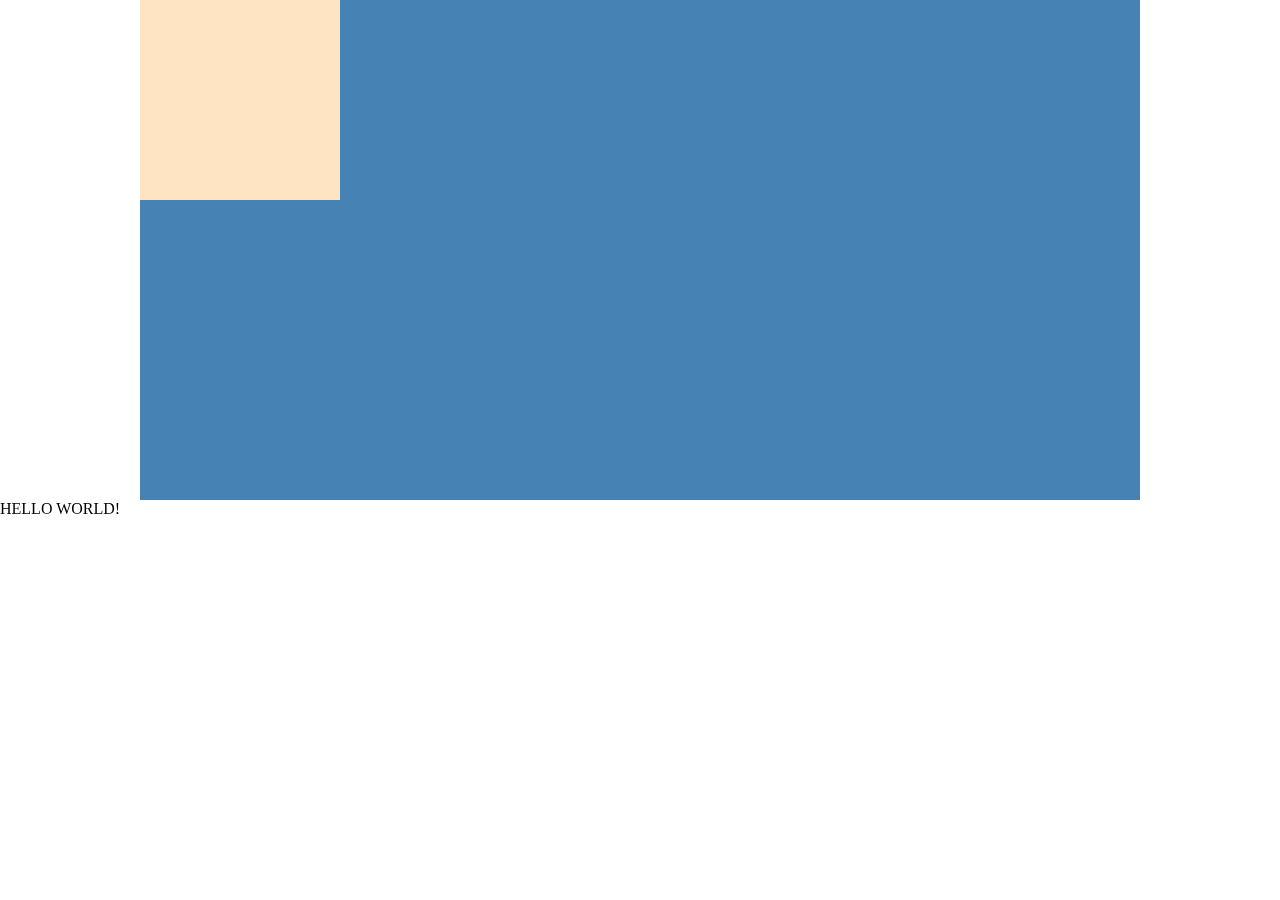
<file: week 2/lesson 2/index.html>
<!DOCTYPE html>
<html lang="en">

<head>
    <meta charset="UTF-8">
    <meta http-equiv="X-UA-Compatible" content="IE=edge">
    <meta name="viewport" content="width=\, initial-scale=1.0">
    <title>Document</title>
    <link rel="stylesheet" href="style.css">
    <link href="https://unpkg.com/aos@2.3.1/dist/aos.css" rel="stylesheet">
</head>

<body>
    <div data-aos="fade-left" class="conteiner ">
        <div class="block"></div>
    </div>
    <div data-aos="fade-left">HELLO WORLD!</div>

    <script src="https://unpkg.com/aos@2.3.1/dist/aos.js"></script>
    <script>

        AOS.init();
    </script>

</body>

</html>
</file>
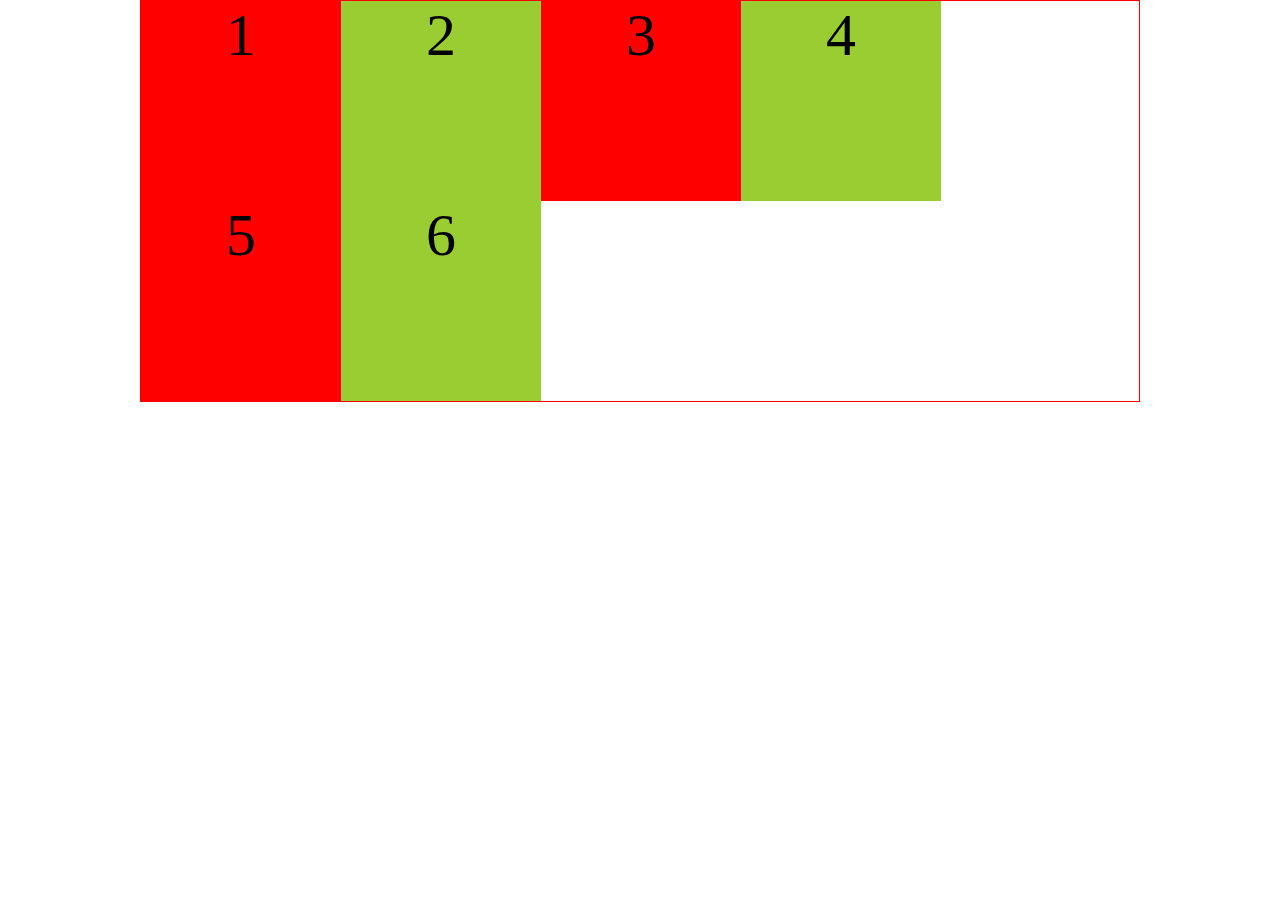
<file: week 2/lesson 3/index.html>
<!DOCTYPE html>
<html lang="en">

<head>
    <meta charset="UTF-8">
    <meta http-equiv="X-UA-Compatible" content="IE=edge">
    <meta name="viewport" content="width=device-width, initial-scale=1.0">
    <title>Document</title>
    <link rel="stylesheet" href="style.css">

</head>

<body>
    <!-- <div class="parent">
        15px
        <div class="child">
            30px
            <div class="child">
                60px
                <div class="child">
                    120px
                </div>
            </div>
        </div>
    </div> -->
    <!-- <div class="test">
        Hello
    </div> -->
    <!-- <div class="container">
        <div class="block1"></div>
        <div class="block2"></div>
        <div class="block3"></div>
    </div> -->
    <div class="container2">
        <div class="block">1</div>
        <div class="block">2</div>
        <div class="block">3</div>
        <div class="block">4</div>
        <div class="block">5</div>
        <div class="block">6</div>
    </div>
</body>

</html>
</file>
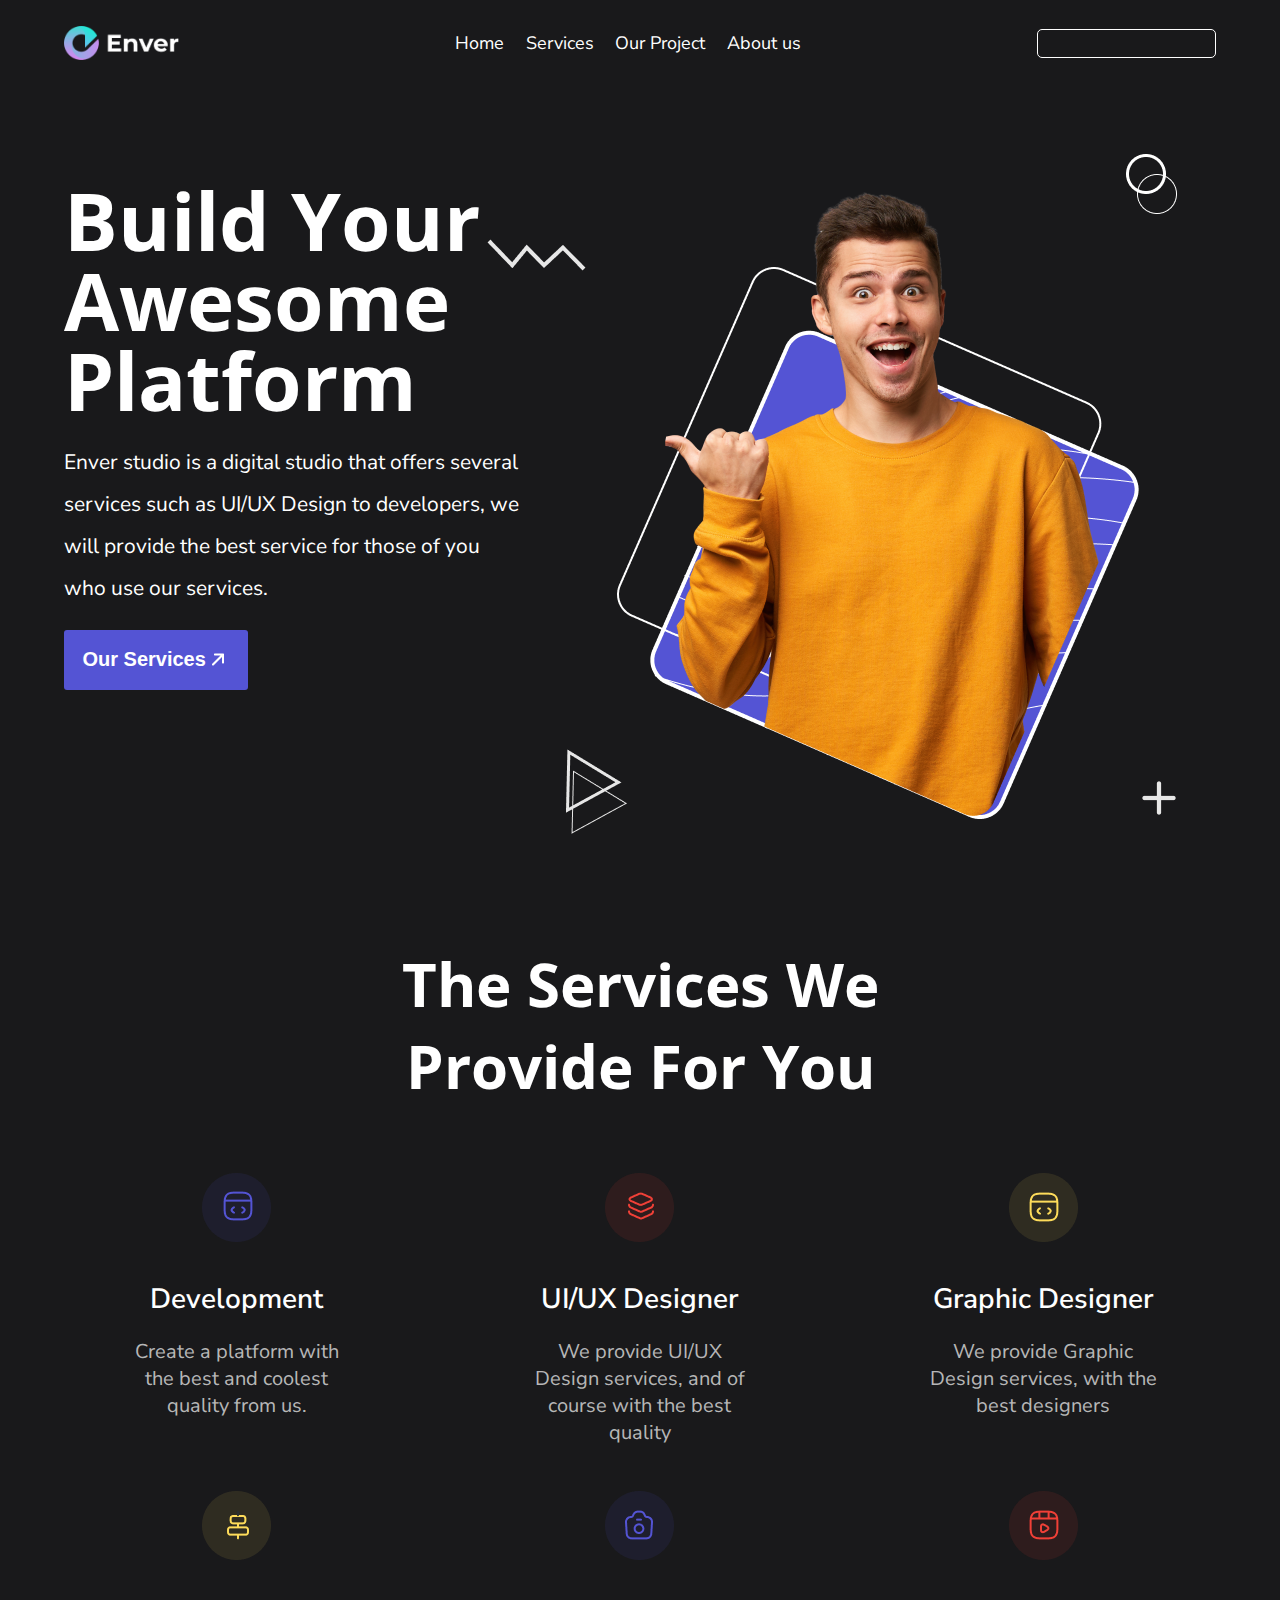
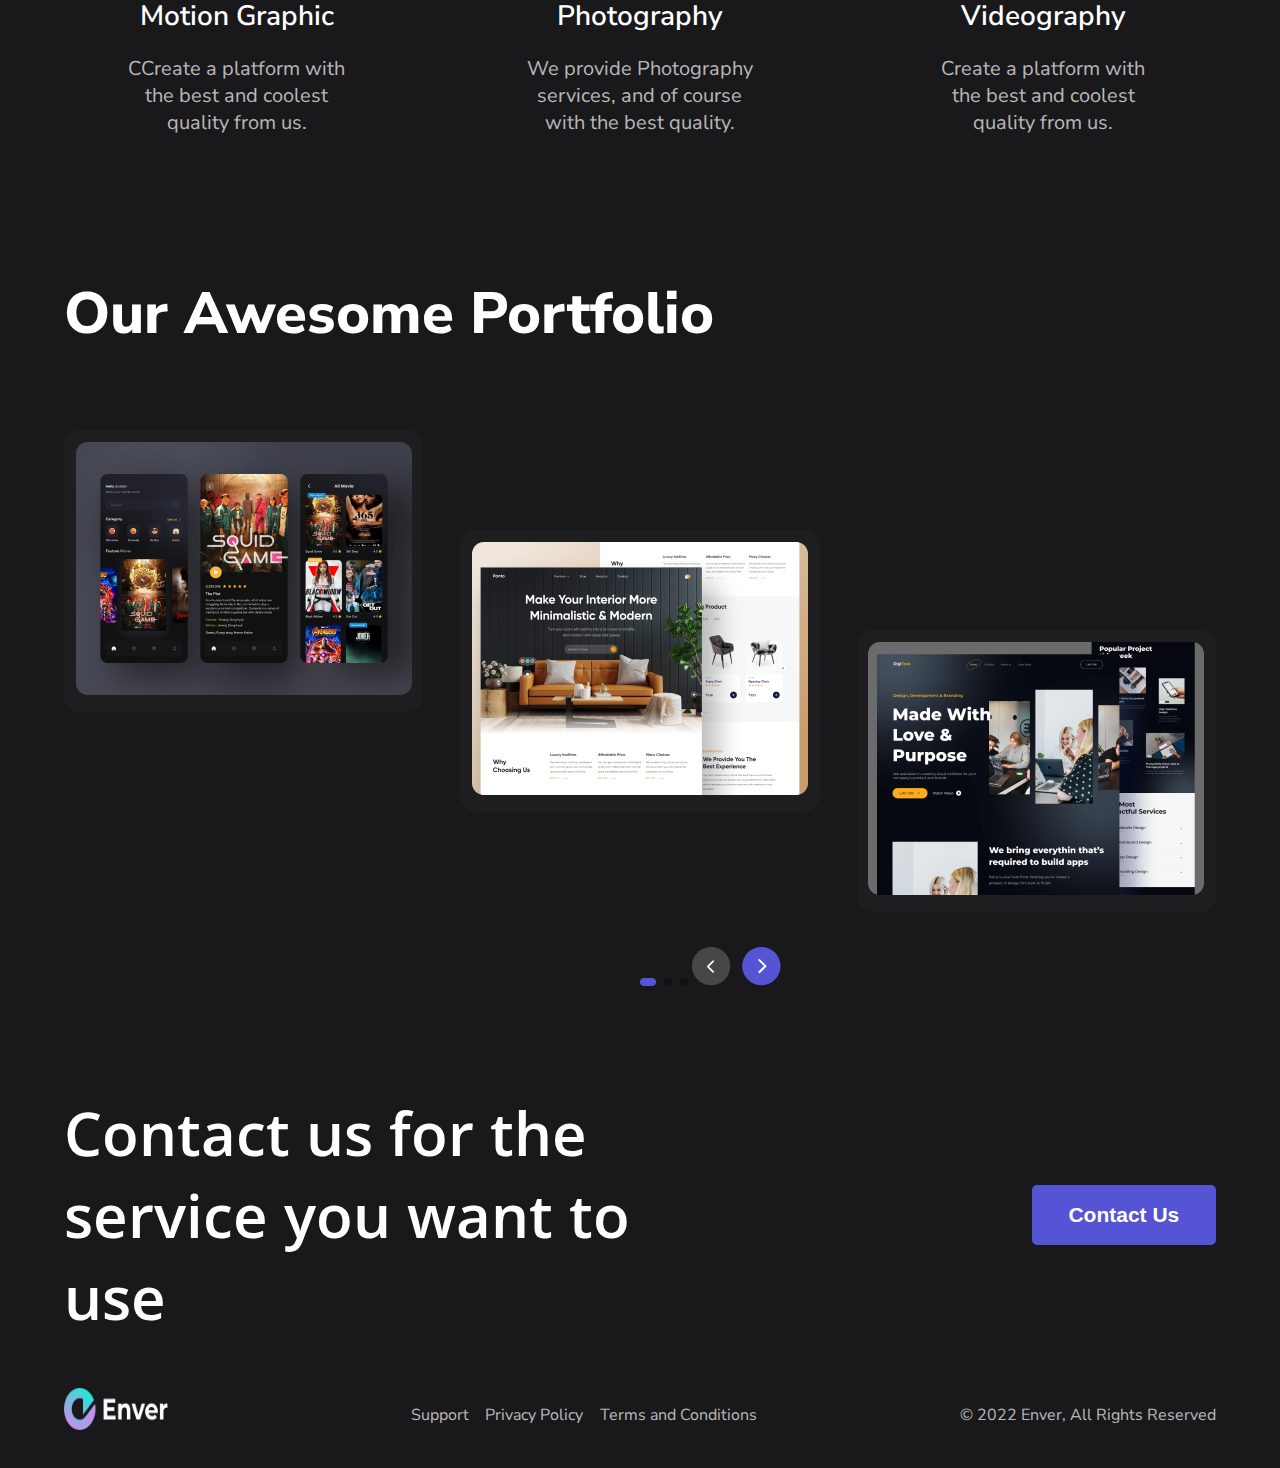
<file: week 2/lesson1/index.html>
<!DOCTYPE html>
<html lang="en">

<head>
    <meta charset="UTF-8">
    <meta http-equiv="X-UA-Compatible" content="IE=edge">
    <meta name="viewport" content="width=device-width, initial-scale=1.0">
    <title>Document</title>
    <link rel="preconnect" href="https://fonts.googleapis.com">
    <link rel="preconnect" href="https://fonts.gstatic.com" crossorigin>
    <link
        href="https://fonts.googleapis.com/css2?family=Nunito+Sans:wght@300;400;600;700;800&family=Open+Sans:wght@300;400;500;600;700;800&display=swap"
        rel="stylesheet">
    <link rel="stylesheet" href="style.css">
    <link rel="stylesheet" href="adaptive.css">
</head>

<body>
    <div class="conteiner">
        <!-- !burger menu start -->
        <div class="burger-menu">
            <div class="burger-menu__content">
                <img src="./images/cancel_btn.png" alt="+" class="burger-menu__btn_close">
                <input type="text" class="burger-menu__input">
                <ul class="burger-menu__list">
                    <li class="burger-menu__item">
                        <a href="#">services</a>
                    </li>
                </ul>
                <ul class="burger-menu__list">
                    <li class="burger-menu__item">
                        <a href="#">home</a>
                    </li>
                </ul>
                <ul class="burger-menu__list">
                    <li class="burger-menu__item">
                        <a href="#">our progekt</a>
                    </li>
                </ul>
                <ul class="burger-menu__list">
                    <li class="burger-menu__item">
                        <a href="#">about us</a>
                    </li>
                </ul>
            </div>
        </div>
        <!-- !burger menu end -->

        <!-- !navbar start -->
        <div class="navbar">
            <img src="./images/logo.png" alt="logo" class="navbar__logo">
            <ul class="navbar__list">
                <li class="list__item"> <a href="#">Home</a> </li>
                <li class="list__item"><a href="#">Services</a></li>
                <li class="list__item"><a href="#"> Our Project</a></li>
                <li class="list__item"><a href="#">About us</a></li>
            </ul>
            <input type="" class="navdar__input">
            <img src="./images/Sort.png" class="navbar__btn_burger" alt="">
        </div>
        <!-- ! nabar end -->

        <!--  header start -->

        <header>
            <div class="header__block_left">

                <h2 class="header__title_left">Build Your Awesome Platform</h2>
                <p class="header__desc_left">Enver studio is a digital studio that offers several services such as
                    UI/UX
                    Design to developers, we will provide the best service for those of you who use our services.
                </p>
                <button class="header__btn">
                    Our Services
                    <img class="btn_icon" src="./images/arrow-right-up.png" alt="arrow">
                </button>
            </div>
            <div class="header__block_right">
                <img src="./images/header_img.png" alt="header images" class="header__img">
                <img src="./images/vactor1.png" alt="vector1" class="vector" id="vector_1">
                <img src="./images/vector2.png" alt="vector2" class="vector" id="vector_2">
                <img src="./images/vector3.png" alt="vector3" class="vector" id="vector_3">
                <img src="./images/vector4.png" alt="vector4" class="vector" id="vector_4">

            </div>
        </header>
        <!--  header end -->
        <!-- ! srveses block start -->
        <div class="services">
            <h2 class="services__title_main"> The Services We Provide For You </h2>
            <ul class="services__list">
                <li class="services__item">
                    <img src="./images/Icon.png" alt="icon" class="services__icon">
                    <h4 class="services__title">Development</h4>
                    <p class="services__desc">Create a platform with the best and coolest quality from us.</p>
                </li>
                <li class="services__item">
                    <img src="./images/Icon (1).png" alt="icon1" class="services__icon">
                    <h4 class="services__title">UI/UX Designer</h4>
                    <p class="services__desc">We provide UI/UX Design services, and of course with the best quality</p>
                </li>
                <li class="services__item">
                    <img src="./images/Icon (2).png" alt="icon2" class="services__icon">
                    <h4 class="services__title">Graphic Designer</h4>
                    <p class="services__desc">We provide Graphic Design services, with the best designers</p>
                </li>
                <li class="services__item">
                    <img src="./images/Icon (3).png" alt="icon3" class="services__icon">
                    <h4 class="services__title">Motion Graphic</h4>
                    <p class="services__desc">CCreate a platform with the best and coolest quality from us.</p>
                </li>
                <li class="services__item">
                    <img src="./images/Icon (4).png" alt="icon4" class="services__icon">
                    <h4 class="services__title">Photography</h4>
                    <p class="services__desc">We provide Photography services, and of course with the best quality.</p>
                </li>
                <li class="services__item">
                    <img src="./images/Icon (5).png" alt="icon5" class="services__icon">
                    <h4 class="services__title">Videography</h4>
                    <p class="services__desc">Create a platform with the best and coolest quality from us.</p>
                </li>
            </ul>
        </div>

        <!-- ! srveses block end -->
        <!-- todo portfolio block start -->
        <div class="portfolio">
            <h4 class="portfolio__title">Our Awesome Portfolio</h4>
            <ul class="portfolio__list">
                <li class="portfolio__item">
                    <img src="./images/image 3.png" alt="foto1">
                </li>
                <li class="portfolio__item">
                    <img src="./images/image 2.png" alt="foto2">
                </li>
                <li class="portfolio__item">
                    <img src="./images/image 1.png" alt="foto3">
                </li>
            </ul>
            <img src="./images/padge.png" alt="listochek" class="portfolio__icon" />
            <img class="portfilio__icon_second" src="./images/Group 162493.png" alt="error">
        </div>
        <!-- todo portfolio block end -->
        <!-- info block start -->
        <div class="info-block">
            <h4 class="info-block__title">Contact us for the service you want to use</h4>
            <button class="info-block__btn"> Contact Us</button>
        </div>
        <!-- info block end -->
        <!-- !footer start -->
        <footer>
            <img src="./images/logo.png" alt="logo" class="footer__logo"></img>
            <ul class="footer__list">
                <li class="footer__item">Support</li>
                <li class="footer__item">Privacy Policy</li>
                <li class="footer__item">Terms and Conditions</li>
            </ul>
            <p class="footer__info">© 2022 Enver, All Rights Reserved</p>
        </footer>
        <!-- !footer end -->


    </div>

    <script>
        let openBtn = document.querySelector(".navbar__btn_burger");
        let closeBtn = document.querySelector(".burger-menu__btn_close");
        let burgerMenu = document.querySelector('.burger-menu');
        openBtn.addEventListener('click', () => {
            burgerMenu.style.display = 'block';
        });
        closeBtn.addEventListener('click', () => {
            burgerMenu.style.display = 'none';
        });

    </script>
</body>

</html>
</file>
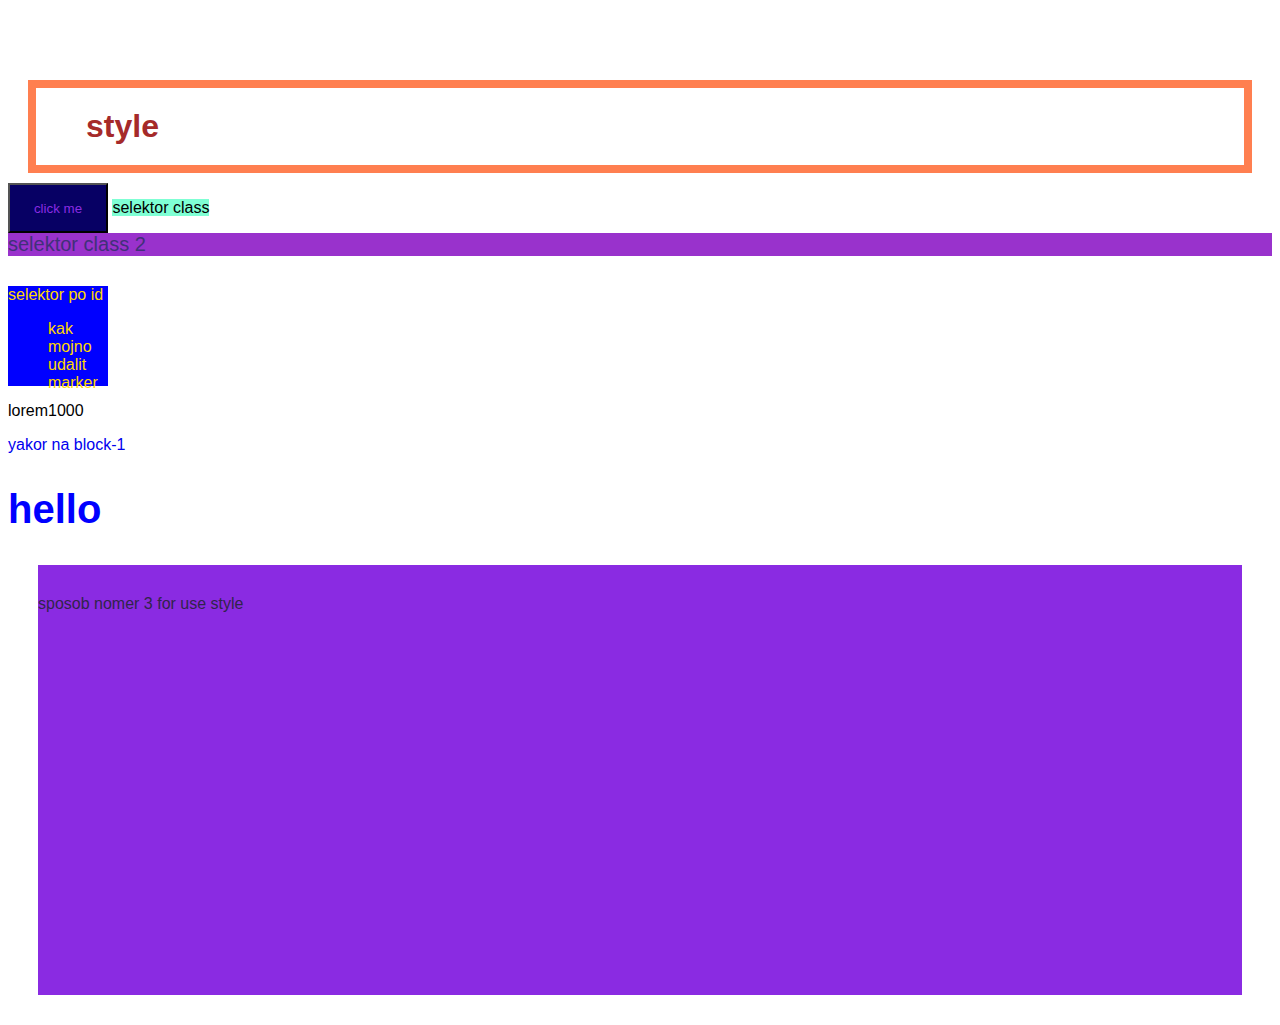
<file: week1/lesson 2/index.html>
<!DOCTYPE html>
<html lang="en">
  <head>
    <meta charset="UTF-8" />
    <meta http-equiv="X-UA-Compatible" content="IE=edge" />
    <meta name="viewport" content="width=device-width, initial-scale=1.0" />
    <title>Document</title>
    <link rel="stylesheet" href="./style.css" />
    <style>
      h2 {
        color: blue;
        font-size: 40px;
      }
    </style>
  </head>
  <body>
    <!-- <select name="" id="">
      <option value="">blank 1</option>
      <option value="">blank 2</option>
      <option value="">blank 3</option>
      <option value="">blank 4</option>
      <option value="">blank 5</option>
    </select>
    ------------- tr table row tableca 
     ----th table header yacheyka zagolovka 
    td table data dannye tablecy--
    <table border="2" width="100%" bordercolor="purple">
      <caption>
        price
      </caption>
      <tr>
        <th>name</th>
        <th>nomber</th>
        <th>price</th>
      </tr>
      <tr>
        <td>milk</td>
        <td>litr</td>
        <td>70</td>
      </tr>
      <tr>
        <td>apple</td>
        <td>kg</td>
        <td>90</td>
      </tr>
      <tr>
        <td>meet</td>
        <td>kg</td>
        <td>700</td>
      </tr>
      <tr>
        <td>orange</td>
        <td>kg</td>
        <td>70</td>
      </tr>
      <tr>
        <td>bred</td>
        <td>1-2-3</td>
        <td>30</td>
      </tr>
    </table> -->
    <h1>style</h1>
    <button name="btn">click me</button>
    <span class="classSpa" id="classSpan">selektor class</span>
    <span class="classSpan">selektor class 2</span>
    <div id="block-1">
      selektor po id
      <ul>
        <li>kak</li>
        <li>mojno</li>
        <li>udalit</li>
        <li>marker</li>
      </ul>
    </div>
    <p>lorem1000</p>
    <a href="#block-1">yakor na block-1</a>
    <h2>hello</h2>
    <div
      style="
        width: 200pxpx;
        height: 400px;
        background-color: blueviolet;
        color: rgb(49, 36, 75);
        padding-top: 30px;
        margin: 30px;
      "
    >
      sposob nomer 3 for use style
    </div>
  </body>
</html>
</file>
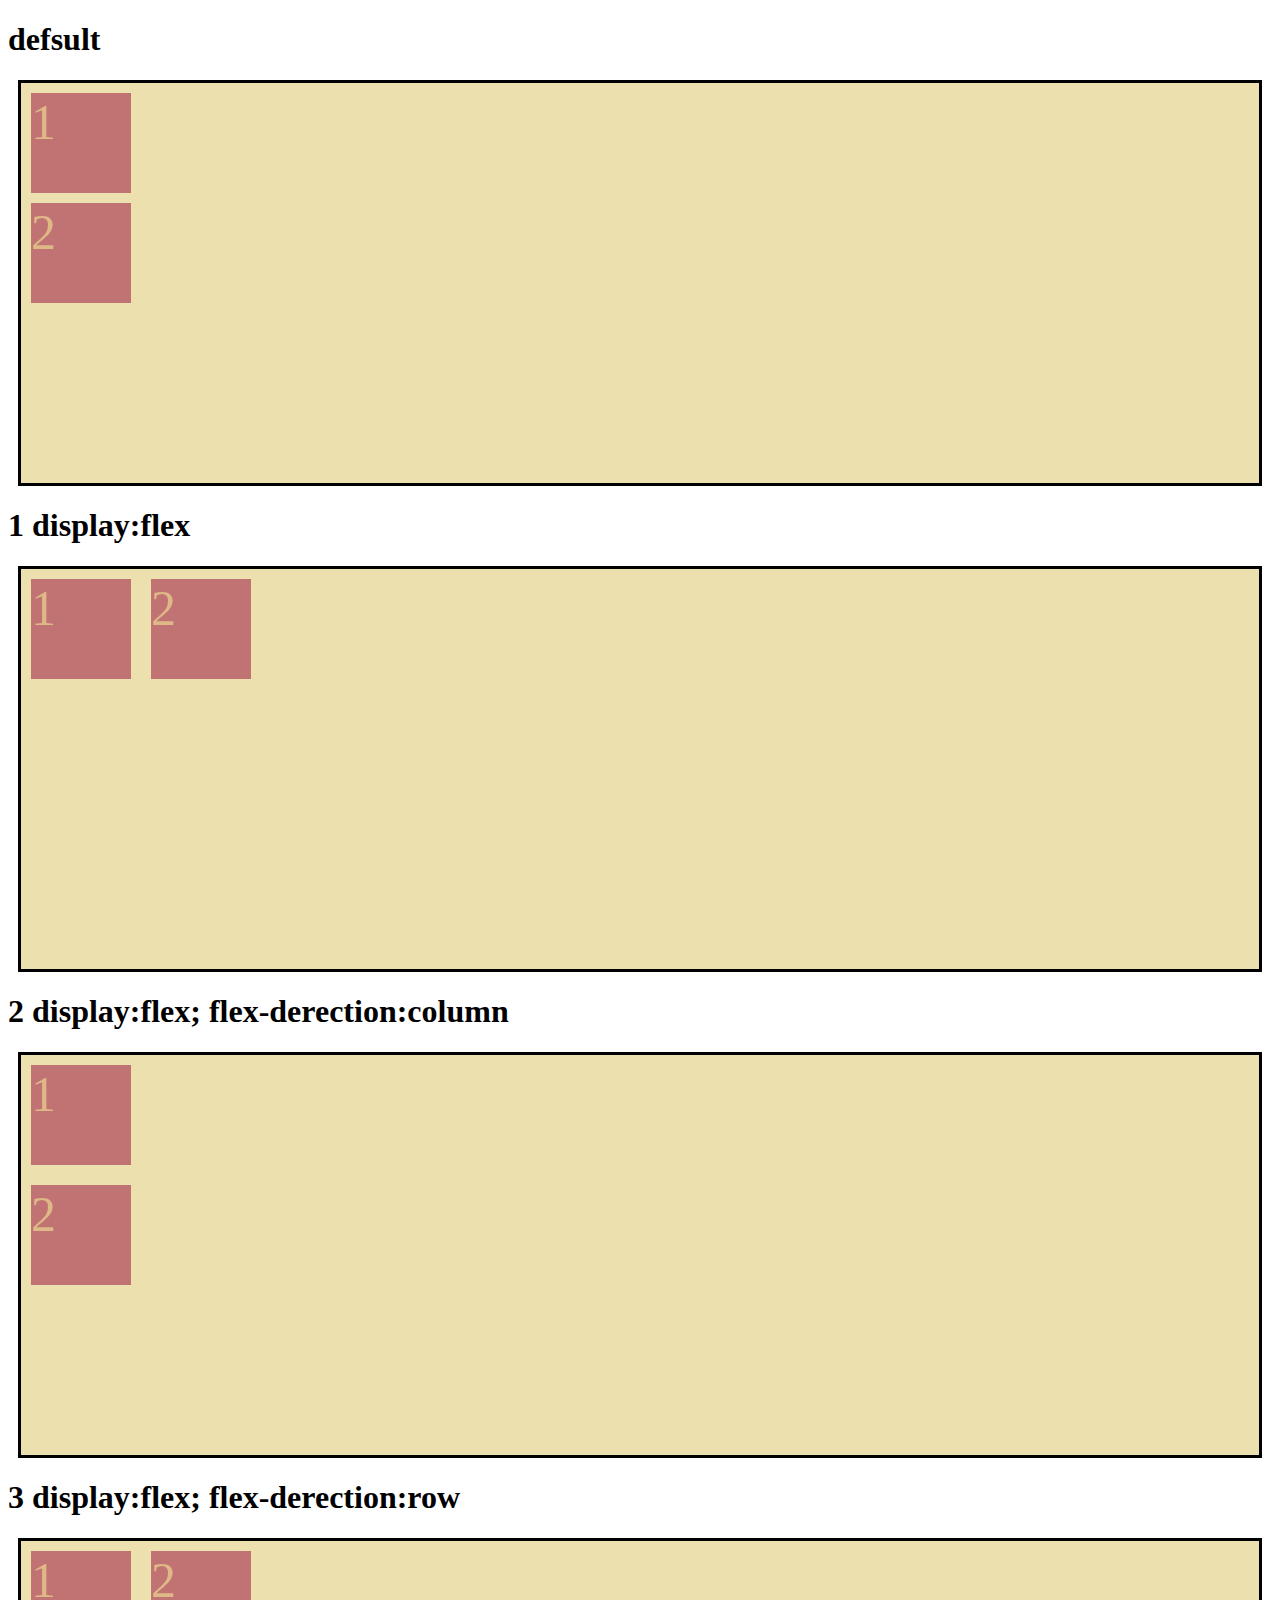
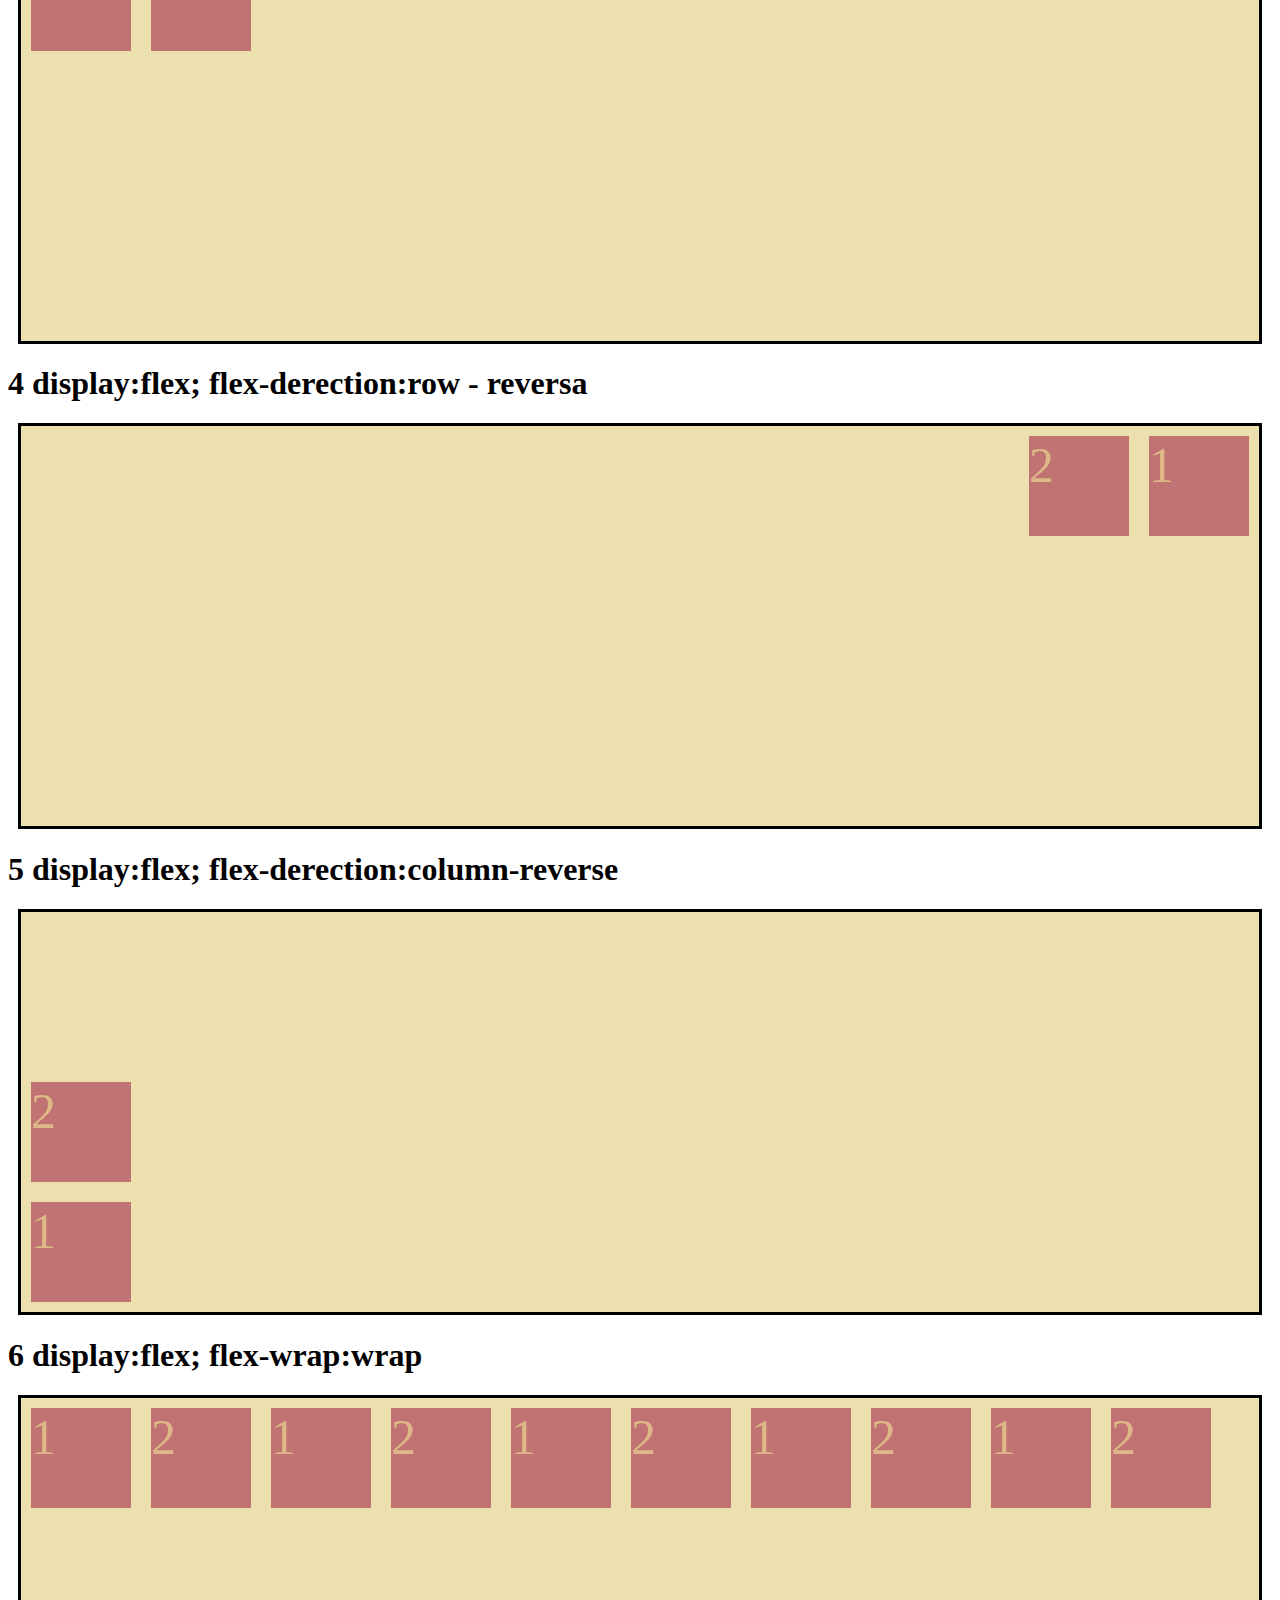
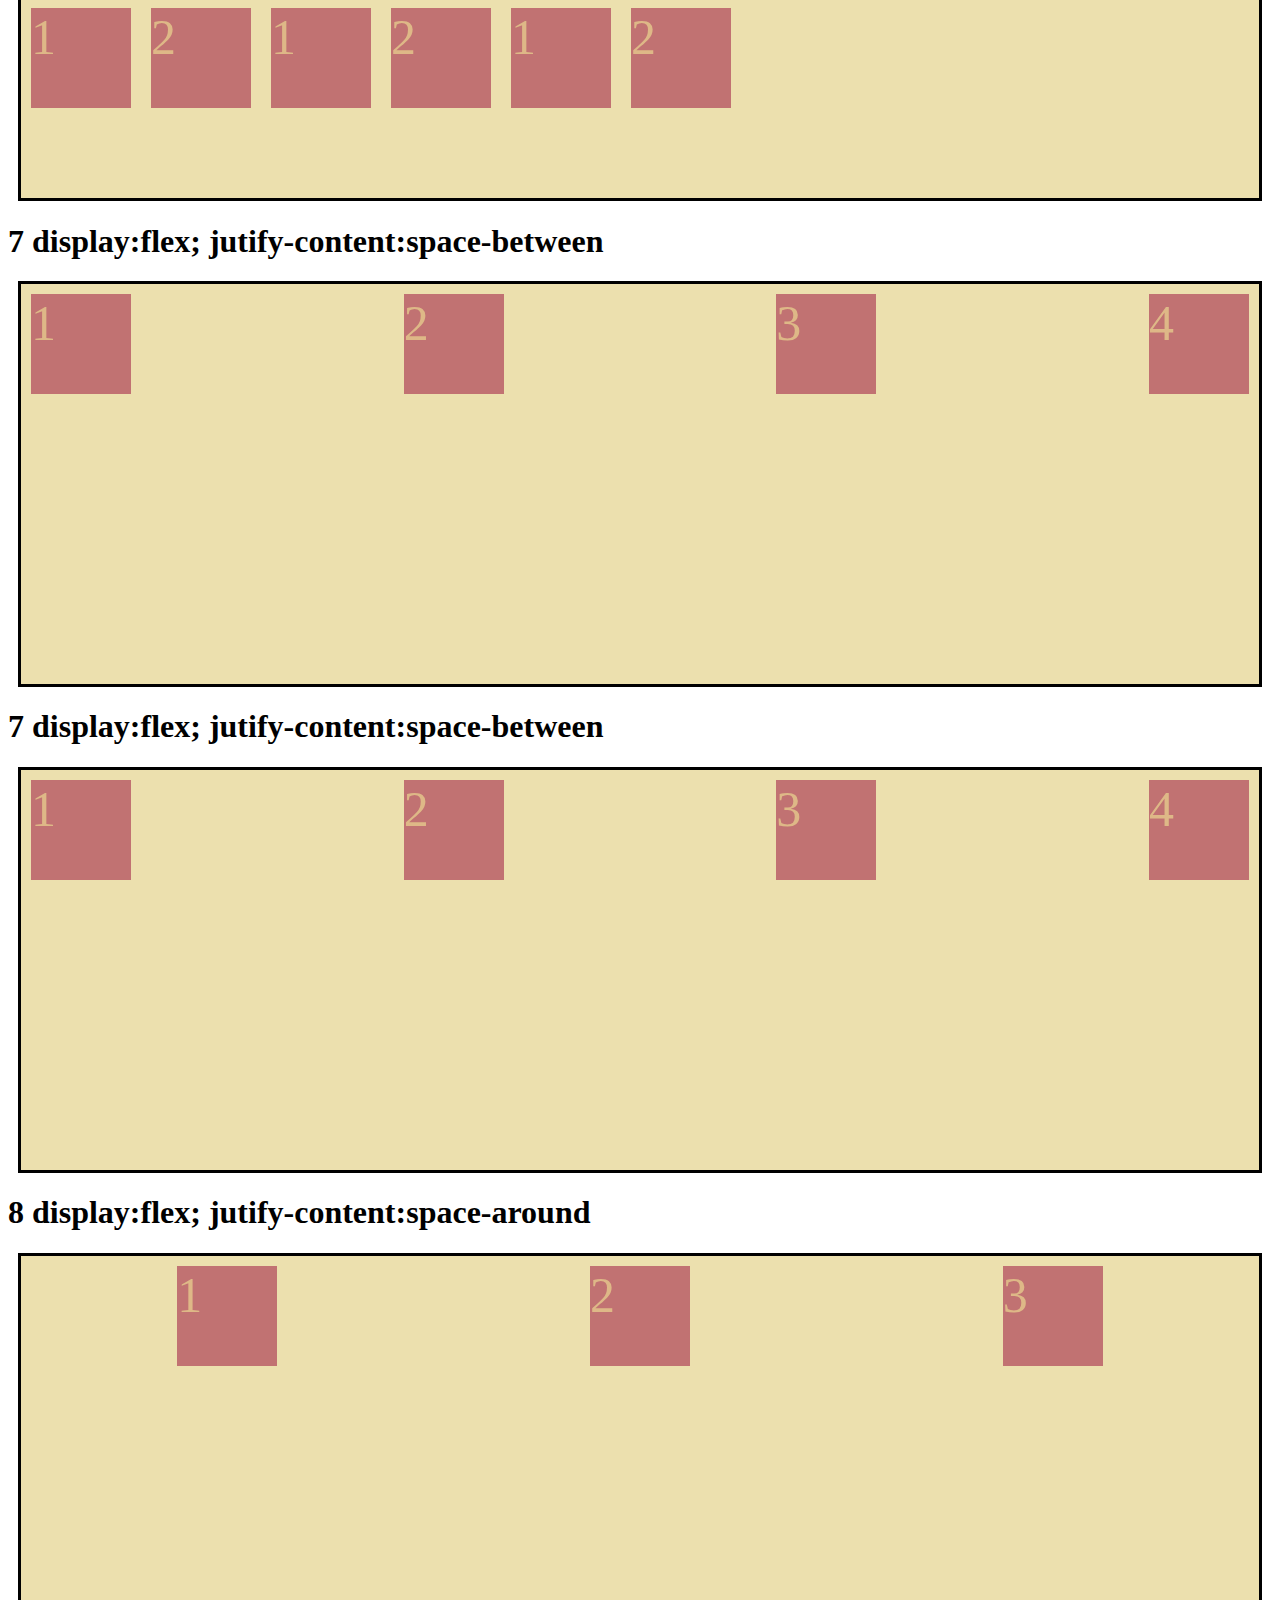
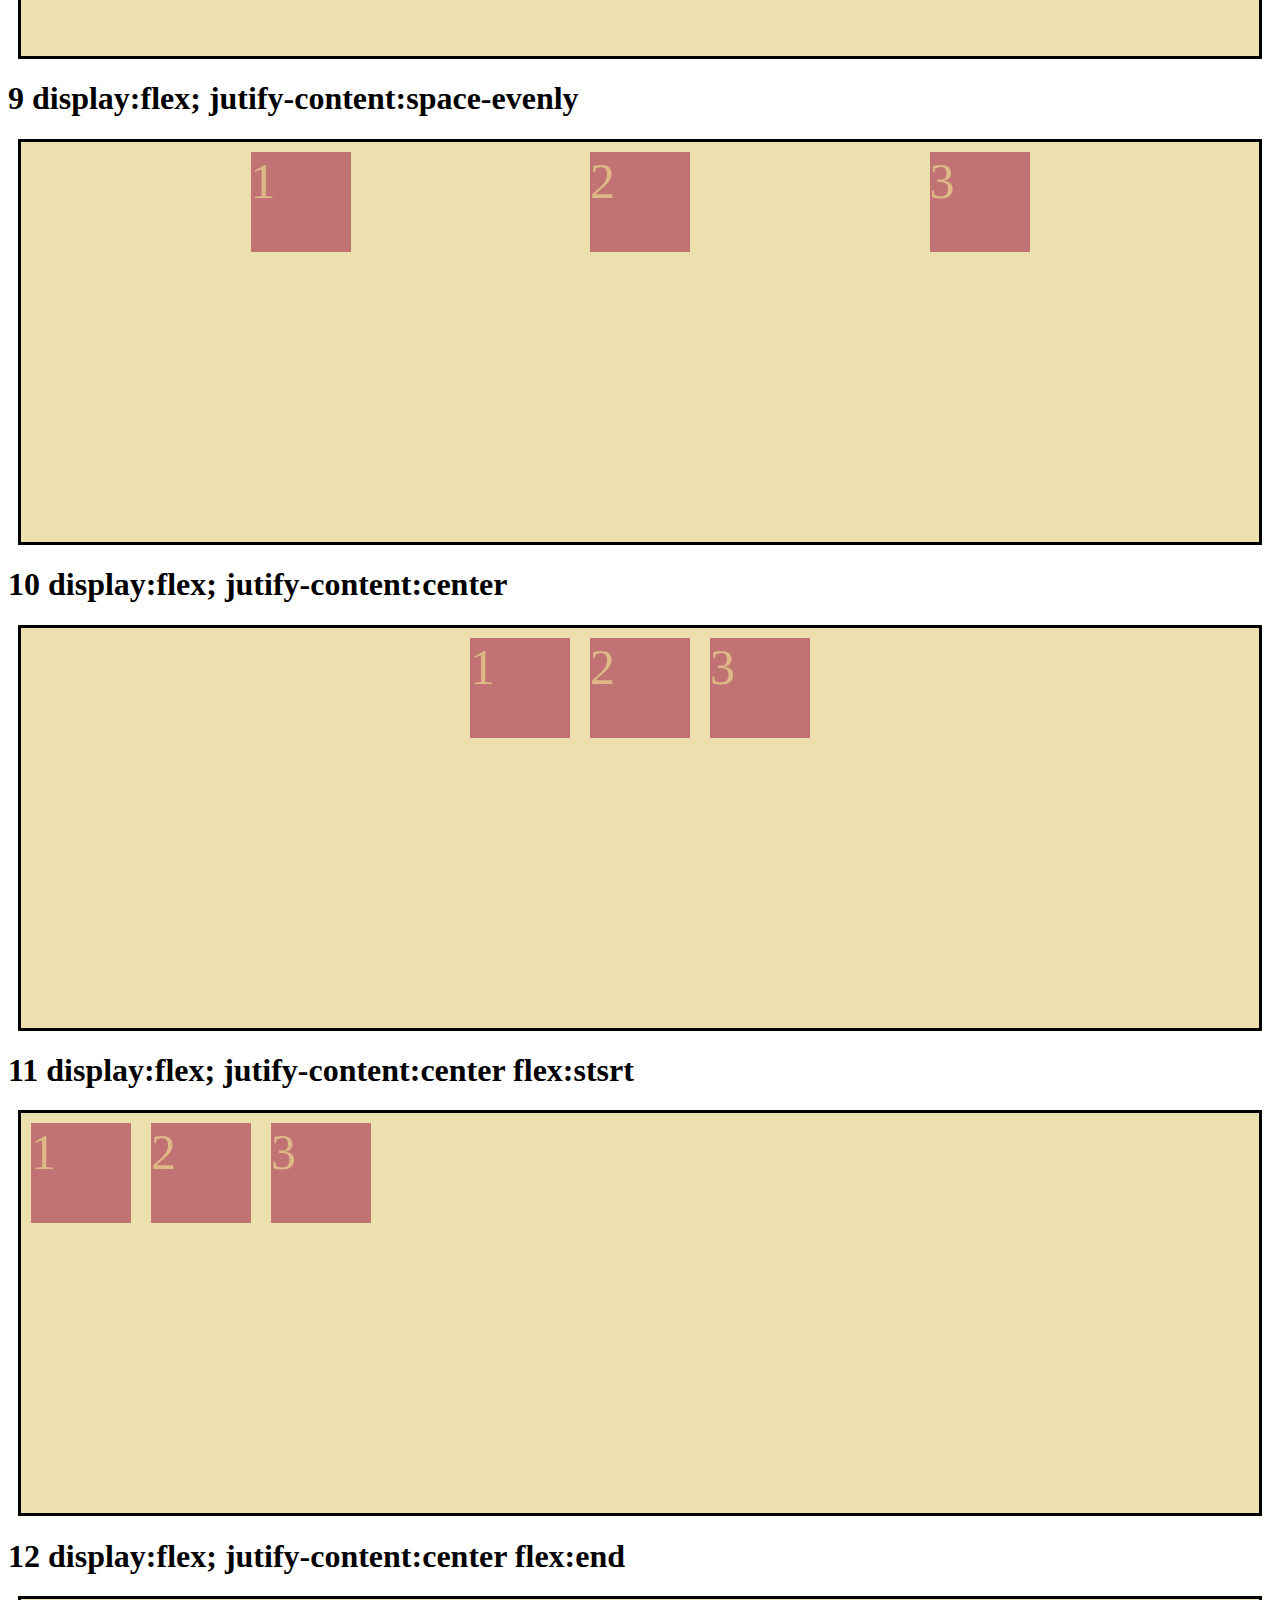
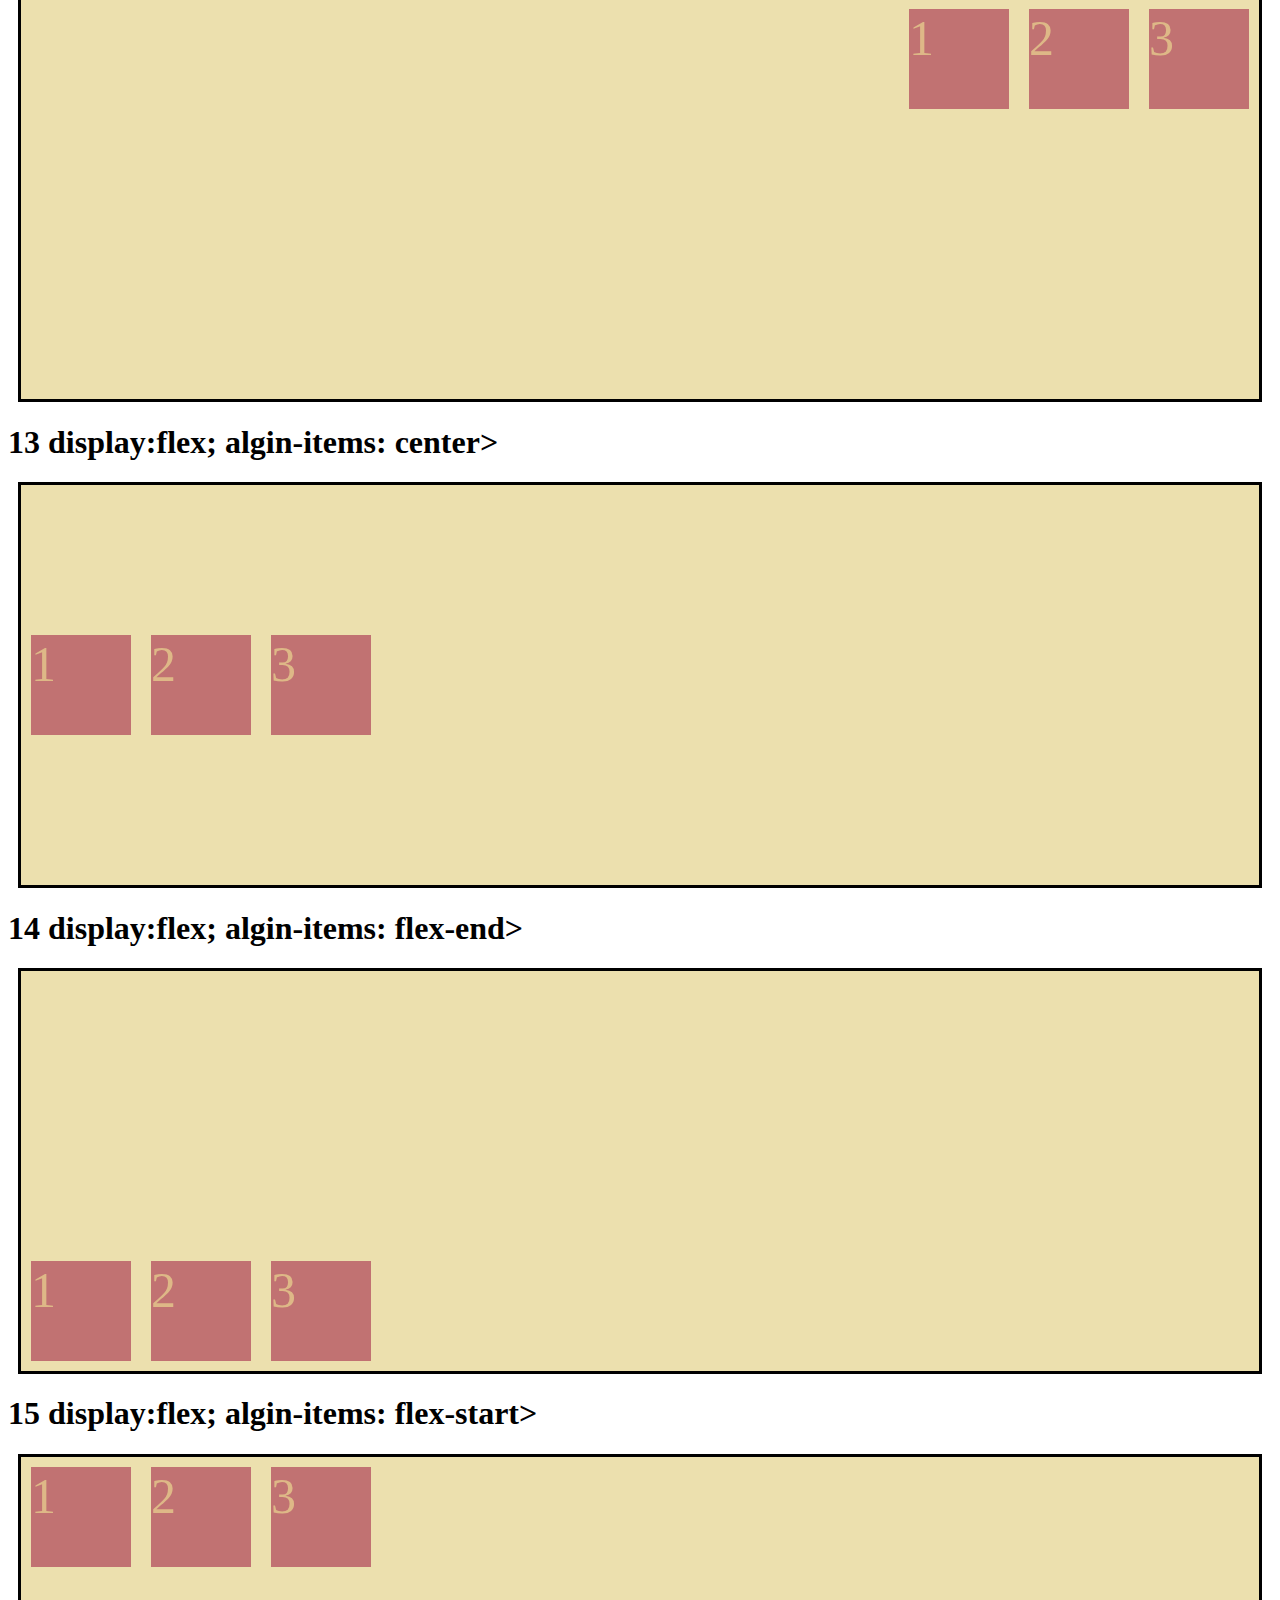
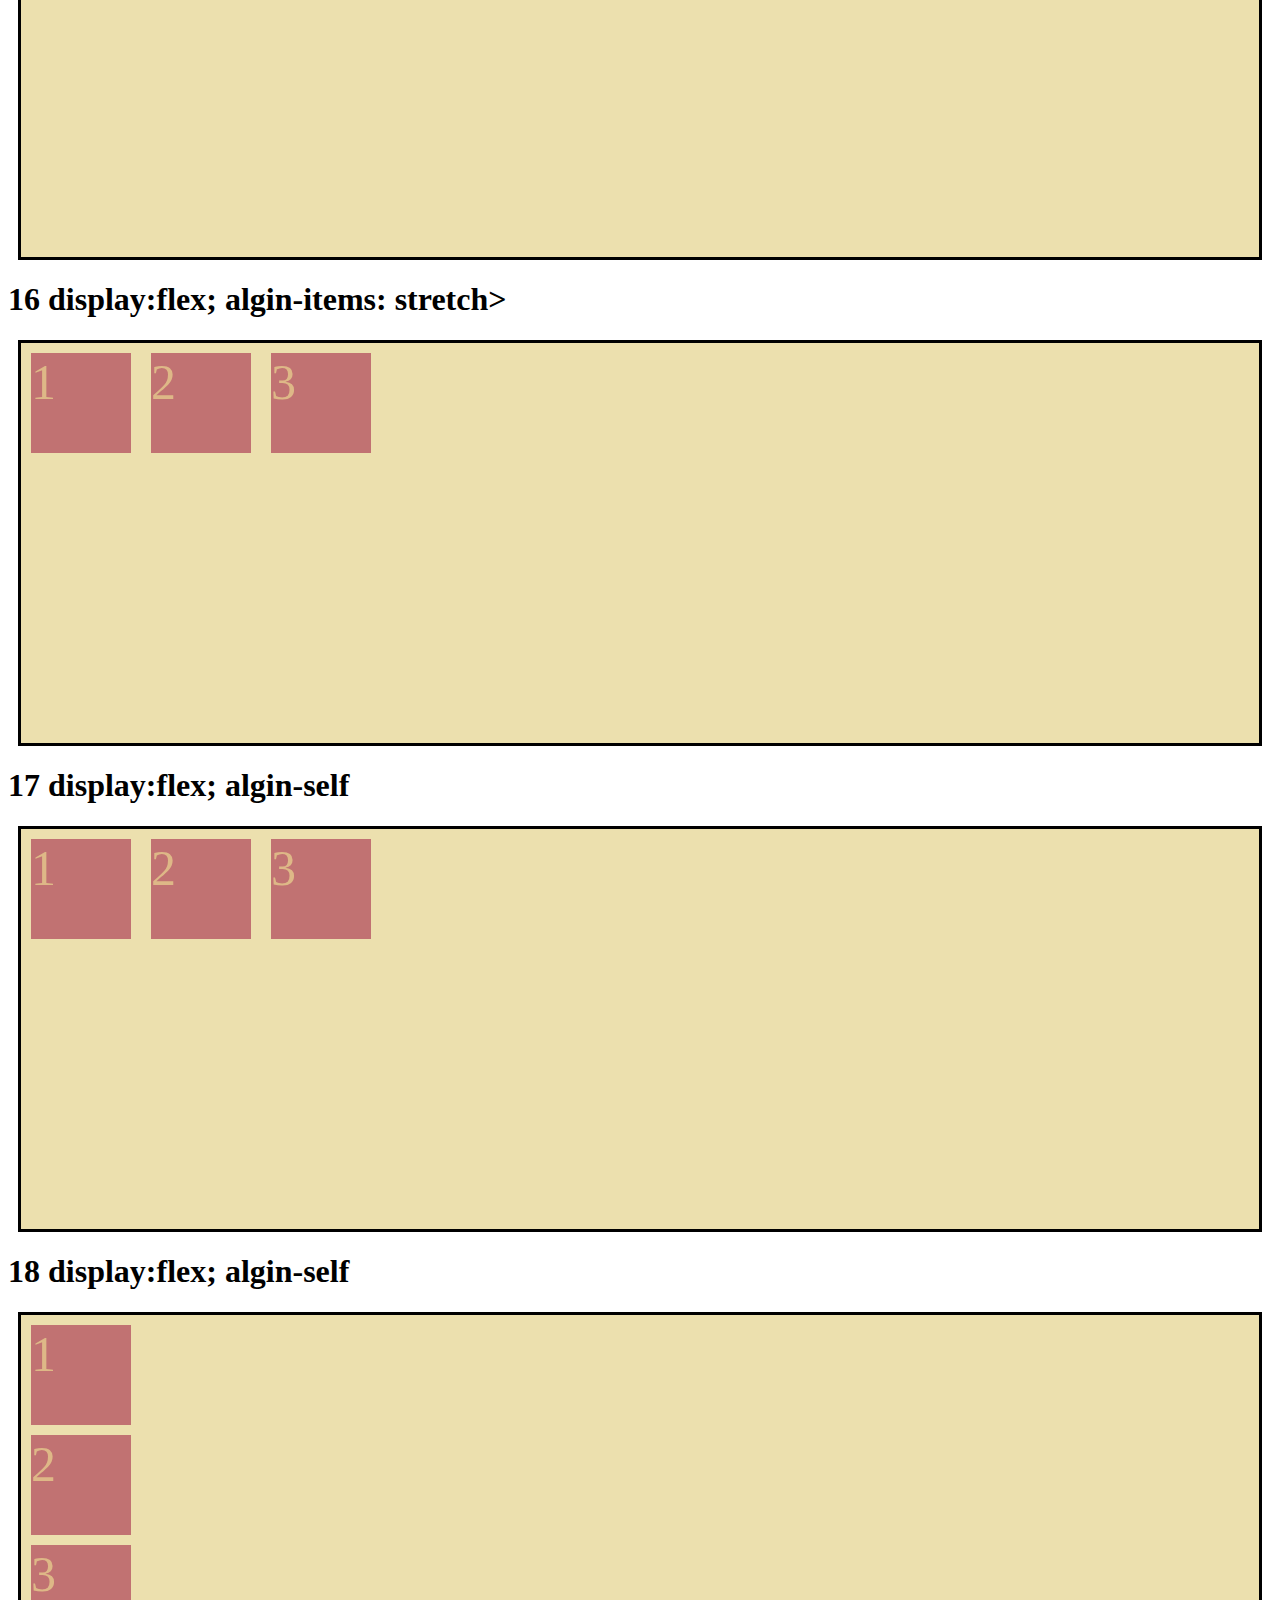
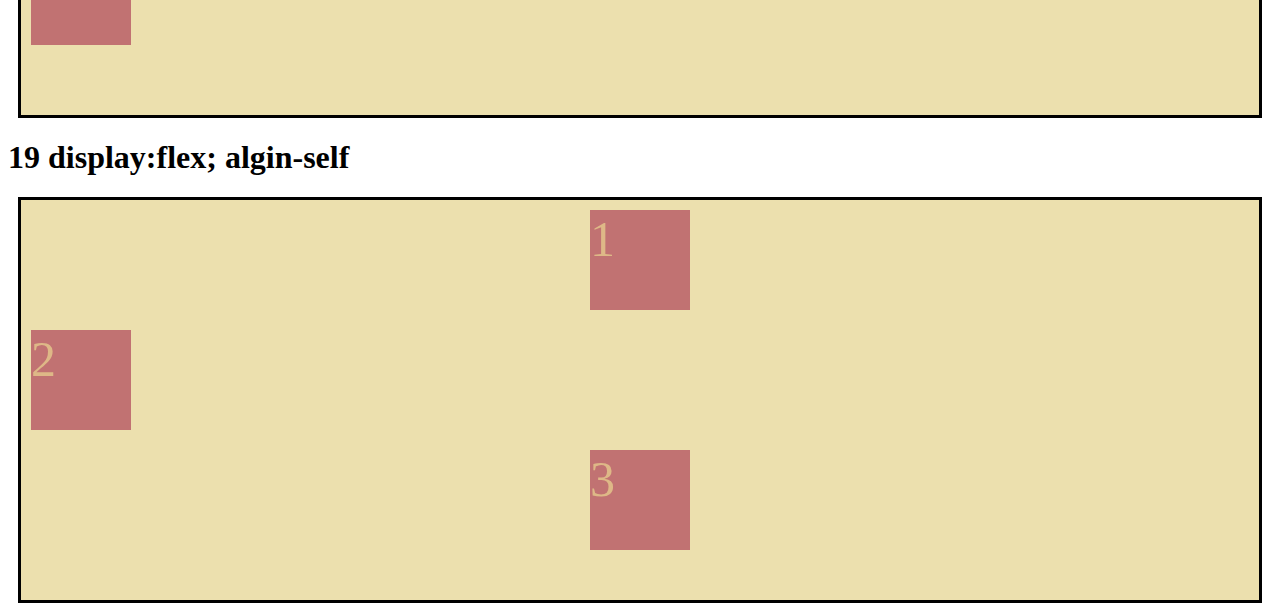
<file: week1/lesson 4/css+html/indix.html>
<!DOCTYPE html>
<html lang="en">
  <head>
    <meta charset="UTF-8" />
    <meta http-equiv="X-UA-Compatible" content="IE=edge" />
    <meta name="viewport" content="width=device-width, initial-scale=1.0" />
    <title>Document</title>
    <link rel="stylesheet" href="style.css" />
  </head>
  <body>
    <h1>defsult</h1>
    <div class="parent">
      <div>1</div>
      <div>2</div>
    </div>

    <!-- 1 -->
    <h1>1 display:flex</h1>
    <div class="parent example-1">
      <div>1</div>
      <div>2</div>
    </div>
    <!-- 2 -->

    <h1>2 display:flex; flex-derection:column</h1>
    <div class="parent example-2">
      <div>1</div>
      <div>2</div>
    </div>
    <!-- 3 -->
    <h1>3 display:flex; flex-derection:row</h1>
    <div class="parent example-3">
      <div>1</div>
      <div>2</div>
    </div>
    <!-- 4 -->
    <h1>4 display:flex; flex-derection:row - reversa</h1>
    <div class="parent example-4">
      <div>1</div>
      <div>2</div>
    </div>
    <!-- 5 -->

    <!-- 6 -->
    <h1>5 display:flex; flex-derection:column-reverse</h1>
    <div class="parent example-5">
      <div>1</div>
      <div>2</div>
    </div>

    <h1>6 display:flex; flex-wrap:wrap</h1>
    <div class="parent example-6">
      <div>1</div>
      <div>2</div>
      <div>1</div>
      <div>2</div>
      <div>1</div>
      <div>2</div>
      <div>1</div>
      <div>2</div>
      <div>1</div>
      <div>2</div>
      <div>1</div>
      <div>2</div>
      <div>1</div>
      <div>2</div>
      <div>1</div>
      <div>2</div>
    </div>

    <h1>7 display:flex; jutify-content:space-between</h1>
    <div class="parent example-7">
      <div>1</div>
      <div>2</div>
      <div>3</div>
      <div>4</div>
    </div>

    <h1>7 display:flex; jutify-content:space-between</h1>
    <div class="parent example-7">
      <div>1</div>
      <div>2</div>
      <div>3</div>
      <div>4</div>
    </div>

    <h1>8 display:flex; jutify-content:space-around</h1>
    <div class="parent example-8">
      <div>1</div>
      <div>2</div>
      <div>3</div>
    </div>

    <h1>9 display:flex; jutify-content:space-evenly</h1>
    <div class="parent example-9">
      <div>1</div>
      <div>2</div>
      <div>3</div>
    </div>

    <h1>10 display:flex; jutify-content:center</h1>
    <div class="parent example-10">
      <div>1</div>
      <div>2</div>
      <div>3</div>
    </div>

    <h1>11 display:flex; jutify-content:center flex:stsrt</h1>
    <div class="parent example-11">
      <div>1</div>
      <div>2</div>
      <div>3</div>
    </div>

    <h1>12 display:flex; jutify-content:center flex:end</h1>
    <div class="parent example-12">
      <div>1</div>
      <div>2</div>
      <div>3</div>
    </div>
    <h1>13 display:flex; algin-items: center></h1>
    <div class="parent example-13">
      <div>1</div>
      <div>2</div>
      <div>3</div>
    </div>
    <h1>14 display:flex; algin-items: flex-end></h1>
    <div class="parent example-14">
      <div>1</div>
      <div>2</div>
      <div>3</div>
    </div>
    <h1>15 display:flex; algin-items: flex-start></h1>
    <div class="parent example-15">
      <div>1</div>
      <div>2</div>
      <div>3</div>
    </div>
    <h1>16 display:flex; algin-items: stretch></h1>
    <div class="parent example-16">
      <div>1</div>
      <div>2</div>
      <div>3</div>
    </div>
    <h1>17 display:flex; algin-self</h1>
    <div class="parent example-17">
      <div>1</div>
      <div class="self">2</div>
      <div>3</div>
    </div>
    <h1>18 display:flex; algin-self</h1>
    <div class="parent example-18">
      <div>1</div>
      <div class="self">2</div>
      <div>3</div>
    </div>
    <h1>19 display:flex; algin-self</h1>
    <div class="parent example-19">
      <div>1</div>
      <div class="self">2</div>
      <div>3</div>
    </div>
  </body>
</html>
</file>
<file: week 2/lesson 2/style.css>
body {
  height: 100vh;
  margin: 0;
}
.conteiner {
  width: 1000px;
  height: 500px;
  background-color: steelblue;
  margin: auto;
  overflow: hidden;
}
.block {
  width: 200px;
  height: 200px;
  background-color: bisque;
  /* nazvanie animacyy */
  /* animation-name: blockAnimation;
  /* vremya za kotoroe on prohodit  */
  /* animation-duration: 3.4s; */
  /* skorost animacyy v nachale i v konce */
  /* animation-timing-function: ease-out; */
  /* vremya perd nachalom  */
  /* animation-delay: 1s; */
  /* kolichestvo povtora */
  /* animation-iteration-count: infinite; */
  /* vozvrashaet nazad */
  /* animation-direction: alternate  */
  animation: blockAnimation2 10s ease-out 1s infinite alternate;
}
@keyframes blockAnimation {
  /* from- orkuda nachalo  */
  from {
    margin-top: 0;
  }
  /* gde prohodit deystvie */
  to {
    margin-top: 300px;
    margin-left: 800px;
  }
}
@keyframes blockAnimation2 {
  0% {
    margin-top: 0;
  }
  20% {
    margin-top: 430px;
    margin-left: 400px;
  }
  30% {
    margin-top: 350px;
    margin-left: 10px;
  }
  50% {
    margin-top: 430px;
    margin-left: 30pxpx;
  }
  75% {
    margin-top: 450px;
    margin-left: 214px;
  }
  80% {
    margin-top: 80px;
    margin-left: 140px;
  }
  100% {
    margin-top: 300px;
    margin-left: 800px;
  }
}
</file>
<file: week 2/lesson 3/style.css>
.parent {
  font-size: 15px;
}
.child {
  font-size: 2em; /* em-umnojaet ot predydushego  */
}
* {
  margin: 0;
  padding: 0;
  box-sizing: border-box;
}
.test {
  width: 200px;
  height: 200px;
  background-color: rebeccapurple;
  border: 3px dotted black;
  margin: 15px 25px;
}
/* rezinovaya verstka  */
.container {
  width: 100%;
  height: 100vh;
  border: 1px solid red;
  display: flex;
  justify-content: space-between;
}
.block1 {
  width: 10%;
  background-color: aqua;
  height: 65vmax;
}
.block2 {
  width: 50vmin;
  background-color: red;
  height: 100%;
}
.block3 {
  width: 33%;
  height: 30%;
  background-color: firebrick;
}
html {
  font-size: 30px;
}
.container2 {
  max-width: 1000px;
  border: 1px solid red;
  margin: auto;
  display: flex;
  flex-wrap: wrap;
}
.block {
  min-width: 200px;
  height: 200px;
  font-size: 2rem;
  text-align: center;
}
.block:nth-child(even) {
  background-color: yellowgreen;
}
.block:nth-child(odd) {
  background-color: red;
}
@media all and (max-width: 601px) {
  .block {
    font-size: 3.2rem;
    color: blue;
    width: 50%;
  }
  .container2 {
    justify-content: space-between;
  }
}
@media all and (max-width: 401px) {
  .block {
    width: 100%;
  }
  .block:nth-child(even) {
    background-color: rgb(38, 226, 160);
  }
}
</file>
<file: week 2/lesson1/style.css>
body {
  background: #19191b;
  color: white;
  font-family: "Nunito Sans", sans-serif;

  margin: 0;
  padding: 0;
  width: 100%;
  height: 100%;
}
.conteiner {
  width: 90%;
  margin: auto;
  padding: 2% 0;
}
/* navbar start  */
.navbar {
  display: flex;
  justify-content: space-between;
  align-items: center;
}
.navbar__logo {
  width: 10%;
}
.navbar__list {
  display: flex;
  list-style-type: none;
  width: 30%;
  justify-content: space-between;
  margin: 0;
  align-items: center;
  font-size: 18px;
}
.list__item > a {
  text-decoration: none;
  color: white;
  transition: 3s;
}
.list__item > a:hover {
  color: #5454d4;
  font-weight: 500;
  transition: 0.8s;
}
.navdar__input {
  width: 15%;
  height: 25px;
  background-color: transparent;
  border-radius: 5px;
  border: 1px solid white;
}
.navbar__btn_burger {
  display: none;
}
/* button {
  background-color: #5454d4;
  color: white;
  border: none;
} */
/* navbar end */
/* header styles start */
header {
  width: 100%;
  display: flex;
  justify-content: space-between;
  margin-top: 50px;
}
.header__block_left {
  width: 40%;
}
.header__title_left {
  font-family: "Open Sans", sans-serif;
  font-size: 80px;
  margin-top: 15%;
  margin-bottom: 0;
  line-height: 1;
}
.header__desc_left {
  font-size: 21px;
  line-height: 2;
}
.header__btn {
  width: 35%;
  height: 60px;
  background-color: #5454d4;
  border-radius: 3px;
  border: none;
  color: white;
  display: flex;
  align-items: center;
  justify-content: center;
  font-size: 20px;
  font-weight: bold;
  padding: 1%;
}
.btn__icon {
  margin-left: 8px;
}
.header__block_right {
  widows: 50%;
  display: flex;
  justify-content: center;
  position: relative;
}
.vector {
  position: absolute;
}
#vector_1 {
  top: 129px;
  left: -73px;
}
#vector_2 {
  top: 44px;
  right: 34px;
}

#vector_3 {
  bottom: -30px;
  left: -25px;
}
#vector_4 {
  right: 32px;
  bottom: 0;
}
/* header styles end  */
/* ! services styles start */
.services {
  width: 100%;
  display: flex;
  flex-direction: column;
  align-items: center;
}
.services__title_main {
  font-size: 60px;
  font-weight: 700;
  text-align: center;
  font-family: "Open Sans", sans-serif;
  width: 52%;
  margin: 120px 0 50px;
}
.services__list {
  display: flex;
  list-style-type: none;
  width: 100%;
  flex-wrap: wrap;
  justify-content: space-between;
  padding: 0;
}
.services__item {
  width: 20%;
  margin: 0 5%;
  display: flex;
  flex-direction: column;
  align-items: center;
  text-align: center;
  margin-bottom: 25px;
}
.services__title {
  font-size: 28px;
  font-weight: 600;
  margin-bottom: 0;
}
.services__desc {
  font-size: 20px;
  color: rgba(255, 255, 255, 0.7);
}
/* ! services styles end */
/* todo portfolio styles start */
.portfolio__title {
  font-size: 58px;
  font-weight: 800;
}
.portfolio__list {
  display: flex;
  list-style-type: none;
  width: 100%;
  justify-content: space-between;
  padding: 0;
}
.portfolio__item {
  background-color: #1e1e20;
  border-radius: 15px;
  padding: 1%;
  height: min-content;
}
.portfolio__item:nth-child(2) {
  margin-top: 100px;
}
.portfolio__item:nth-child(3) {
  margin-top: 200px;
}
.portfolio__icon {
  margin-left: 50%;
  margin-top: 50px;
}
.portfolio__icon_second {
  display: none;
}
/* todo portfolio styles end */
/* info-block start */
.info-block {
  display: flex;
  justify-content: space-between;
  align-items: center;
  margin-top: 100px;
}
.info-block__title {
  font-size: 60px;
  font-weight: 600;
  margin: 0;
  font-family: "Open Sans", sans-serif;
  width: 55%;
}
.info-block__btn {
  background-color: #5454d4;
  border: none;
  border-radius: 5px;
  color: white;
  font-size: 21px;
  font-weight: 600;
  height: 60px;
  width: 16%;
  cursor: pointer;
}
/* info-block end */
/* footer styles start */
footer {
  display: flex;
  justify-content: space-between;
  margin-top: 50px;
  color: rgba(255, 255, 255, 0.7);
}
.footer__logo {
  height: 42px;
  width: 9%;
}
.footer__list {
  list-style-type: none;
  display: flex;
  justify-content: space-between;
  width: 30%;
}
/* footer styles end */
/* burger menu start */
.burger-menu {
  width: 98%;
  background-color: #363639;
  position: absolute;
  z-index: 1;
  top: 1%;
  left: 1%;
  right: 1%;
  border-radius: 10px;
  border: 2px solid white;
  display: none;
}
.burger-menu__content {
  width: 100%;
  height: 100%;
  display: flex;
  flex-direction: column;
  justify-content: space-between;
  align-items: center;
  height: min-content;
}
.burger-menu__btn_close {
  width: 3%;
  height: 3%;
  cursor: pointer;
  margin: 4% 0;
}
.burger-menu__input {
  width: 30%;
  height: 20%;
  background-color: transparent;
  border-radius: 5px;
  border: 1px solid white;
}
.burger-menu__list {
  list-style-type: none;
  padding: 0;
  height: 50%;
  display: flex;
  flex-direction: column;
  justify-content: center;
  align-items: center;
}
.burger-menu__item > a {
  text-decoration: none;
  color: white;
}

/* burger menu end */
</file>
<file: week 2/lesson1/adaptive.css>
@media all and (max-width: 1320px) {
  .header__btn {
    width: 40%;
  }
}
@media all and (max-width: 1220px) {
  .header__title_left {
    font-size: 60px;
  }
  .portfolio__item {
    width: 30%;
  }
  .portfolio__item > img {
    width: 100%;
  }
  .info-block__title {
    font-size: 50px;
  }
  .navbar__list,
  .footer__list {
    width: 40%;
  }
  .header__block_right {
    width: 60%;
  }
  .header__img {
    width: 100%;
    height: 90%;
  }
  #vector1 {
    left: -41px;
  }
}
@media all and (max-width: 1000px) {
  .header__btn {
    width: 50%;
  }
  #vector_1,
  #vector_3 {
    width: 70px;
  }
  #vector_1 {
    left: 10px;
  }
}
@media all and (max-width: 950px) {
  .info-block__title {
    font-size: 40px;
  }
  .footer__logo {
    width: 15%;
  }
}

@media all and (max-width: 850px) {
  .navbar__list {
    width: 50%;
    padding: 0;
  }
  .navbar__input {
    width: 20%;
  }
  .navbar__logo {
    width: 15%;
  }
  header {
    flex-direction: column;
  }
  .header__block_left {
    width: 80%;
  }
  .header__btn {
    width: 35%;
  }
  .header__title_left {
    margin-top: 10%;
  }
  .header__block_right {
    width: 80%;
    align-self: center;
  }
  .info-block__btn {
    width: 20%;
  }
  footer {
    flex-direction: column;
    align-items: center;
  }
  .footer__list {
    flex-direction: column;
    align-items: center;
    padding: 0;
  }
  .footer__item {
    margin-bottom: 5px;
  }
  .footer__info {
    margin-top: 0;
  }
  .info-block__title {
    width: 62%;
  }
}
@media all and (max-width: 750px) {
  .navbar__list,
  .navdar__input {
    display: none;
  }
  .navbar__btn_burger {
    display: block;
  }
  .info-block {
    flex-direction: column;
    align-items: flex-start;
  }

  .info-block__title {
    width: 85%;
    margin-bottom: 20px;
  }
  .info-block__btn {
    width: 25%;
    height: 50px;
  }
}
@media all and (max-width: 700px) {
  .header__title_left {
    font-size: 55px;
    margin-top: 5%;
  }
  .services__item {
    width: 40%;
  }
  .info-block {
    margin-top: 65px;
  }
}
@media all and (max-width: 600px) {
  .navbar__logo {
    width: 25%;
  }
  .header__btn {
    width: 40%;
  }
  .header__title_left {
    font-size: 50px;
  }
  .header__desc_left {
    font-size: 17px;
  }
  .services__title_main {
    font-size: 50px;
  }
  .portfolio__title {
    font-size: 45px;
    margin: 0;
  }
  .info-block__title {
    width: 95%;
  }
  .portfolio__icon {
    margin-top: 20px;
  }
  .footer__logo {
    width: 28%;
  }
}
@media all and (max-width: 500px) {
  .header__title_left {
    font-size: 40px;
  }
  .header__desc_left {
    font-size: 14px;
    line-height: 1.5;
  }
  .header__btn {
    font-size: 16px;
    width: 50%;
    height: 46px;
  }
  .vector {
    width: 35px;
  }
  #vector_1 {
    width: 50px;
    top: 67px;
  }
  #vector_3 {
    width: 50px;
    bottom: 24px;
    left: -12px;
  }
  #vector_4 {
    bottom: 29px;
  }
  #vector_2 {
    right: 12px;
    top: 70px;
  }
  .services__title_main {
    font-size: 40px;
    width: 95%;
  }
  .services__item {
    width: 50%;
  }
  .services__list {
    justify-content: center;
  }
  .portfolio__title {
    font-size: 40px;
  }
  .portfolio__item:nth-child(2),
  .portfolio__item:nth-child(3) {
    display: none;
  }
  .portfolio__item {
    width: 70%;
    margin-top: 25px;
    margin-left: 16%;
  }
  .portfolio__icon {
    display: none;
  }
  .portfilio__icon_second {
    display: block;
    margin-left: 40%;
  }
  .info-block__btn {
    font-size: 16px;
    width: 40%;
  }
}
@media all and (max-width: 400px) {
  .header__title_left {
    font-size: 35px;
  }
  #vector_1 {
    left: 5px;
    top: 56px;
  }
  #vector_3 {
    width: 45px;
  }
  #vector_4 {
    right: 22px;
  }
  .services__title_main {
    font-size: 30px;
  }
  .services__title_ {
    font-size: 23px;
  }
  .services__desc {
    font-size: 16px;
  }
  .info-block__title {
    font-size: 30px;
  }
  .footer__list {
    width: 45%;
  }
  .footer__logo {
    width: 35%;
  }
}
@media all and (max-width: 320px) {
  .header__btn {
    width: 70%;
  }
  #vector_1 {
    width: 45px;
  }
  #vector_2 {
    top: 54px;
    width: 30px;
  }
  #vector_4 {
    width: 30px;
  }
  #vector_3 {
    width: 40px;
  }
  .footer__list {
    width: 55%;
  }
}
</file>
<file: week1/lesson 2/style.css>
/* !universal selektor */
* {
  font-family: "Lucida Sans", "Lucida Sans Regular", "Lucida Grande",
    "Lucida Sans Unicode", Geneva, Verdana, sans-serif;
}
/* !selektor po tegu */
h1 {
  color: brown;
  margin: 30px 20px 10px;
  margin-top: 80px;
  padding: 20px 50px;
  border: 8px solid coral;
  font-family: "Gill Sans", "Gill Sans MT", Calibri, "Trebuchet MS", sans-serif;
}
/* !selektor po otributu */
[name] {
  color: blueviolet;
  width: 100px;
  height: 50px;
  background-color: rgb(7, 0, 100);
}
#classSpan {
  background-color: aquamarine;
}
/* !selektor  classu */
.classSpan {
  background-color: darkorchid;
  color: rgb(65, 48, 122);
  font-size: 20px;
  font-weight: 500;
  display: block;
}
/* ? selektor - id */
#block-1 {
  width: 100px;
  height: 100px;
  background-color: blue;
  color: gold;
  margin-top: 30px;
}
ul {
  list-style-type: none;
}
a {
  text-decoration: none;
}
</file>
<file: week1/lesson 4/css+html/style.css>
div {
  background-color: rgb(193, 114, 114);
  width: 100px;
  height: 100px;
  color: burlywood;
  font-size: 50px;
  margin: 10px;
}
.parent {
  background-color: rgb(236, 224, 174);
  border: 3px solid black;
  width: auto;
  height: auto;
  min-height: 400px;
}

/* display flex */
/* napravlenie glavnoy osi  */
.example-1 {
  display: flex;
}

.example-2 {
  display: flex;
  flex-direction: column;
}
.example-3 {
  display: flex;
  flex-direction: row;
}
.example-4 {
  display: flex;
  flex-direction: row-reverse;
}

.example-5 {
  display: flex;
  flex-direction: column-reverse;
}
/* opredelyaet budet li flex konteyner odnostrochnym  */
.example-6 {
  display: flex;
  flex-wrap: wrap;
}
/* zadet odinakovoe rasstoyanie mejdu blokami,pri etom prijimaya kraynie elementy k granicam konteynera*/
.example-7 {
  display: flex;
  justify-content: space-between;
}
/* zadet odinakovoe rasstoyanie mejdu elementami,no rasstoyanie mejdu elementami i konteynirami ravno polovine rasst mejdu blokami */
.example-8 {
  display: flex;
  justify-content: space-around;
}
/* ravniy promejutok  */
.example-9 {
  display: flex;
  justify-content: space-evenly;
}
/*  element s centre */
.example-10 {
  display: flex;
  justify-content: center;
}
/* element v nachale*/
.example-11 {
  display: flex;
  justify-content: flex-start;
}
/* element v konce */
.example-12 {
  display: flex;
  justify-content: flex-end;
}
.example-13 {
  display: flex;
  align-items: center;
}
.example-14 {
  display: flex;
  align-items: flex-end;
}
.example-15 {
  display: flex;
  align-items: flex-start;
}
/*  */
.example-16 {
  display: flex;
  align-items: stretch;
}
.example-17 {
  display: flex;
}
.self {
  align-self: stretch;
}
.example-19 {
  display: flex;
  flex-direction: column;
  align-items: center;
}
</file>
